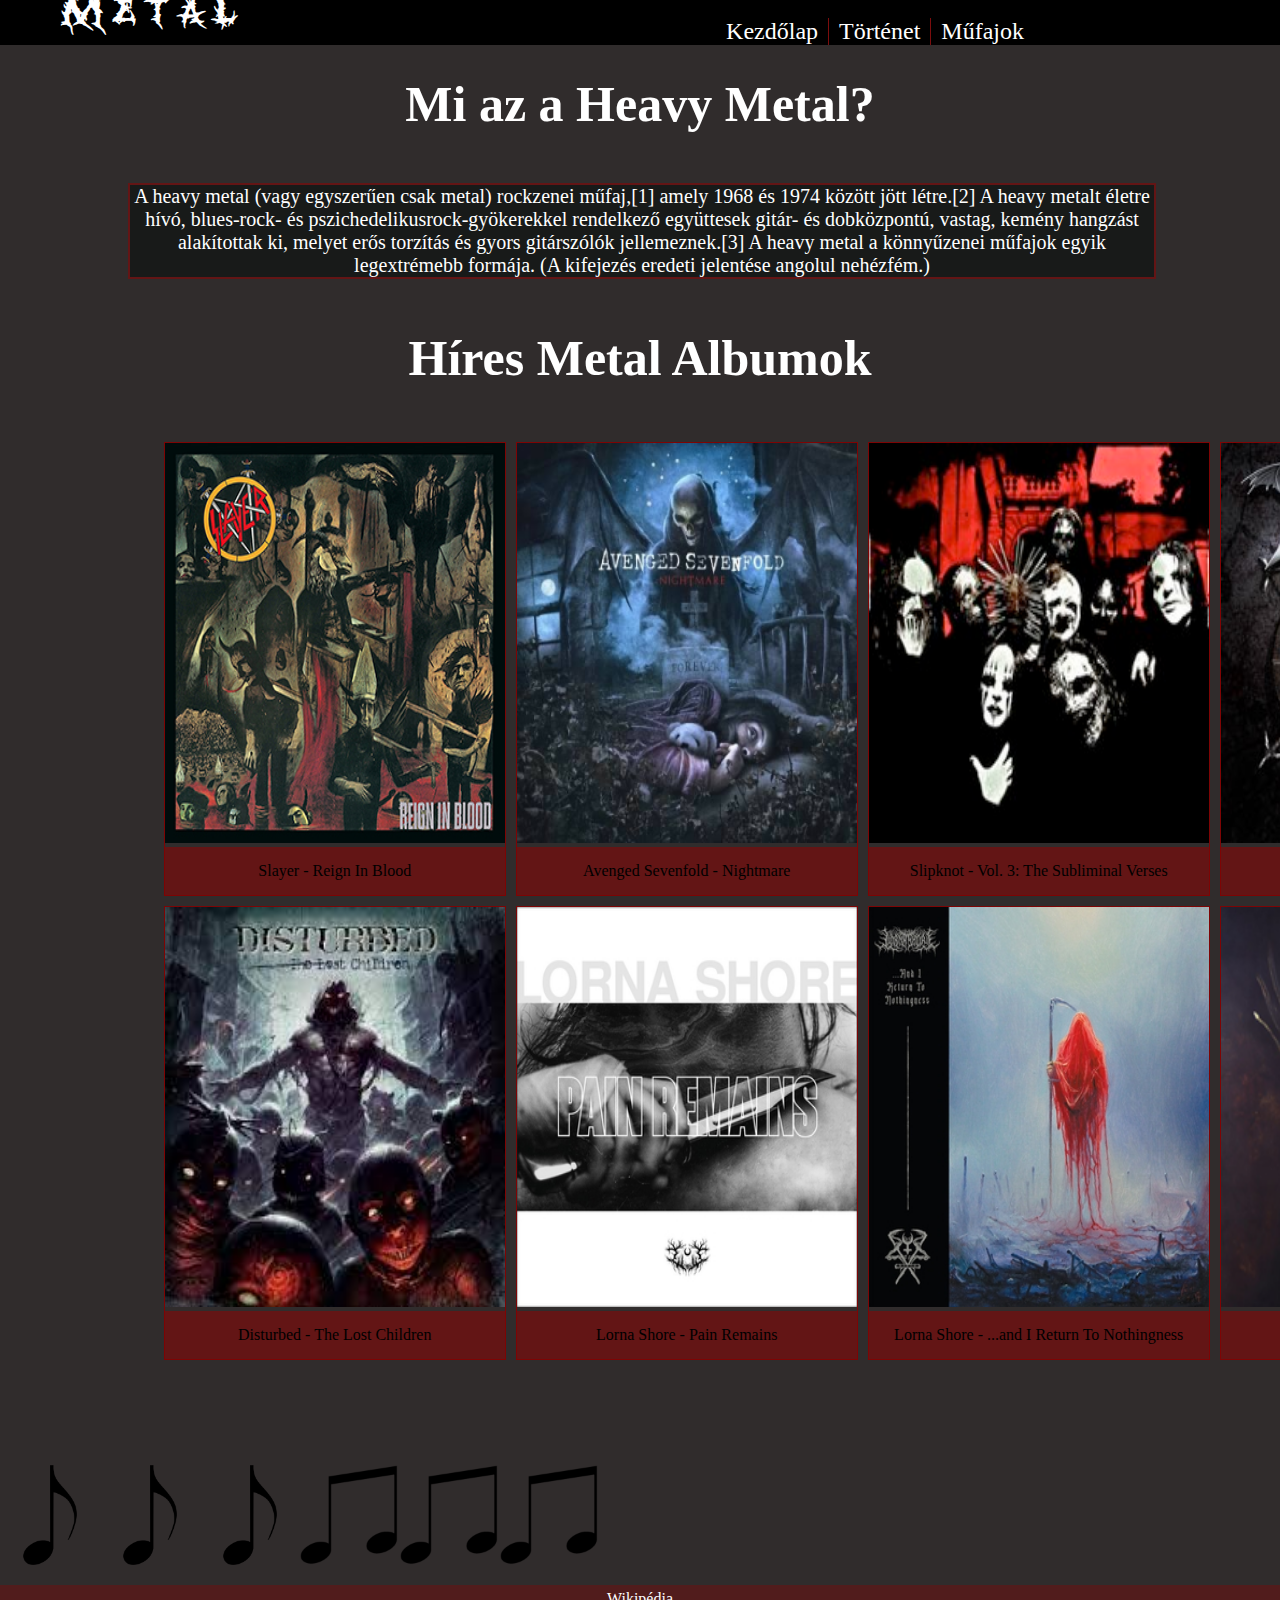
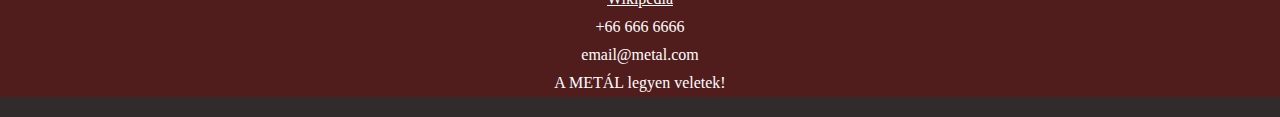
<file: index.html>
<!DOCTYPE html>
<html lang="en">
<head>
    <meta charset="UTF-8">
    <meta name="viewport" content="width=device-width, initial-scale=1.0">
    <title>Kezdőlap</title>
    <link rel="stylesheet" href="style.css">
</head>
<body>
    
        <nav>
            <h1>M e t a l</h1>
            <ul>
                <li class="menu-item"><a href="index.html">Kezdőlap</a></li>
                <li class="menu-item"><a href="story.html">Történet</a></li>
                <li class="menu-item dropdown-menu-parent">
                    <a href="genres.html">Műfajok</a>
                    <div class="off-hover-protection"></div>
                    <ul class="dropdown-menu">
                      <li class="dropdown-menu-item"><a href="genres.html#hm">Heavy Metal</a></li>
                      <li class="dropdown-menu-item"><a href="genres.html#tm">Trash Metal</a></li>
                      <li class="dropdown-menu-item"><a href="genres.html#dm">Death Metal</a></li>
                      <li class="dropdown-menu-item"><a href="genres.html#bm">Black Metal</a></li>
                    </ul>
                </li>
            </ul>
        </nav>

    
       <div class="container">
          <section class="main-page">

            <h1 class="title-big" id="kell-margin">Mi az a Heavy Metal?</h1>
    
            <p class="desc">A heavy metal (vagy egyszerűen csak metal) rockzenei műfaj,[1] amely 1968 és 1974 között jött létre.[2] A heavy metalt életre hívó, blues-rock- és pszichedelikusrock-gyökerekkel rendelkező együttesek gitár- és dobközpontú, vastag, kemény hangzást alakítottak ki, melyet erős torzítás és gyors gitárszólók jellemeznek.[3] A heavy metal a könnyűzenei műfajok egyik legextrémebb formája. (A kifejezés eredeti jelentése angolul nehézfém.)</p>
    
    
            <h1 class="title-big">Híres Metal Albumok</h1>
    
            <div class="gallery-p">
              <div class="gallery">
                <a target="_blank" href="img_5terre.jpg">
                  <img src="imgs/Reign_in_blood.jpg" alt="" width="500" height="500">
                </a>
                <div class="desc">Slayer - Reign In Blood</div>
              </div>
              
              <div class="gallery">
                <a target="_blank" href="">
                  <img src="imgs/Avenged_Sevenfold_-_Nightmare.png" alt="" width="500" height="500">
                </a>
                <div class="desc">Avenged Sevenfold - Nightmare</div>
              </div>
              
              <div class="gallery">
                <a target="_blank" href="https://hu.wikipedia.org/wiki/Heavy_metal">
                  <img src="imgs/Slipknot_-_Vol._3-_(The_Subliminal_Verses)_Special_Edition.jpg" alt="" width="500" height="500">
                </a>
                <div class="desc">Slipknot - Vol. 3: The Subliminal Verses</div>
              </div>
              
              <div class="gallery">
                <a target="_blank" href="https://hu.wikipedia.org/wiki/Heavy_metal">
                  <img src="imgs/Df-inhuman-cover250.jpg" alt="" width="500" height="500">
                </a>
                <div class="desc">Dragonforce - Inhuman Rampage</div>
              </div>
            </div>

            <div class="gallery-p">
              <div class="gallery">
                <a target="_blank" href="https://hu.wikipedia.org/wiki/Heavy_metal">
                  <img src="imgs/lost ch.jpg" alt="" width="500" height="500">
                </a>
                <div class="desc">Disturbed - The Lost Children</div>
              </div>
              
              <div class="gallery">
                <a target="_blank" href="https://hu.wikipedia.org/wiki/Heavy_metal">
                  <img src="imgs/LornaShorePainRemains.jpg" alt="" width="500" height="500">
                </a>
                <div class="desc">Lorna Shore - Pain Remains</div>
              </div>
              
              <div class="gallery">
                <a target="_blank" href="https://hu.wikipedia.org/wiki/Heavy_metal">
                  <img src="imgs/LornaShoreAIRTN.jpg" alt="" width="500" height="500">
                </a>
                <div class="desc">Lorna Shore - ...and I Return To Nothingness</div>
              </div>
              
              <div class="gallery">
                <a target="_blank" href="https://hu.wikipedia.org/wiki/Heavy_metal">
                  <img src="imgs/BehemothTheSatanist.png" alt="" width="500" height="500">
                </a>
                <div class="desc">Behemoth - The Satanist</div>
              </div>
            </div>
            
            <div class="clear"></div>
          </section>
       </div>

       <footer>
        <img src="imgs/note-1.png" alt="" class="note" id="note-1">
        <img src="imgs/note-1.png" alt="" class="note" id="note-2">
        <img src="imgs/note-1.png" alt="" class="note" id="note-3">
        <img src="imgs/note-2.png" alt="" class="note" id="note-4">
        <img src="imgs/note-2.png" alt="" class="note" id="note-5">
        <img src="imgs/note-2.png" alt="" class="note" id="note-6">
        <div class="clear"></div>

        <div class="footer-txts">
            <p><a href="https://hu.wikipedia.org/wiki/Heavy_metal">Wikipédia</a></p>
            <p>+66 666 6666</p>
            <p>email@metal.com</p>
            <p>A METÁL legyen veletek!</p>
        </div>

       </footer>
    
</body>
</html>
</file>
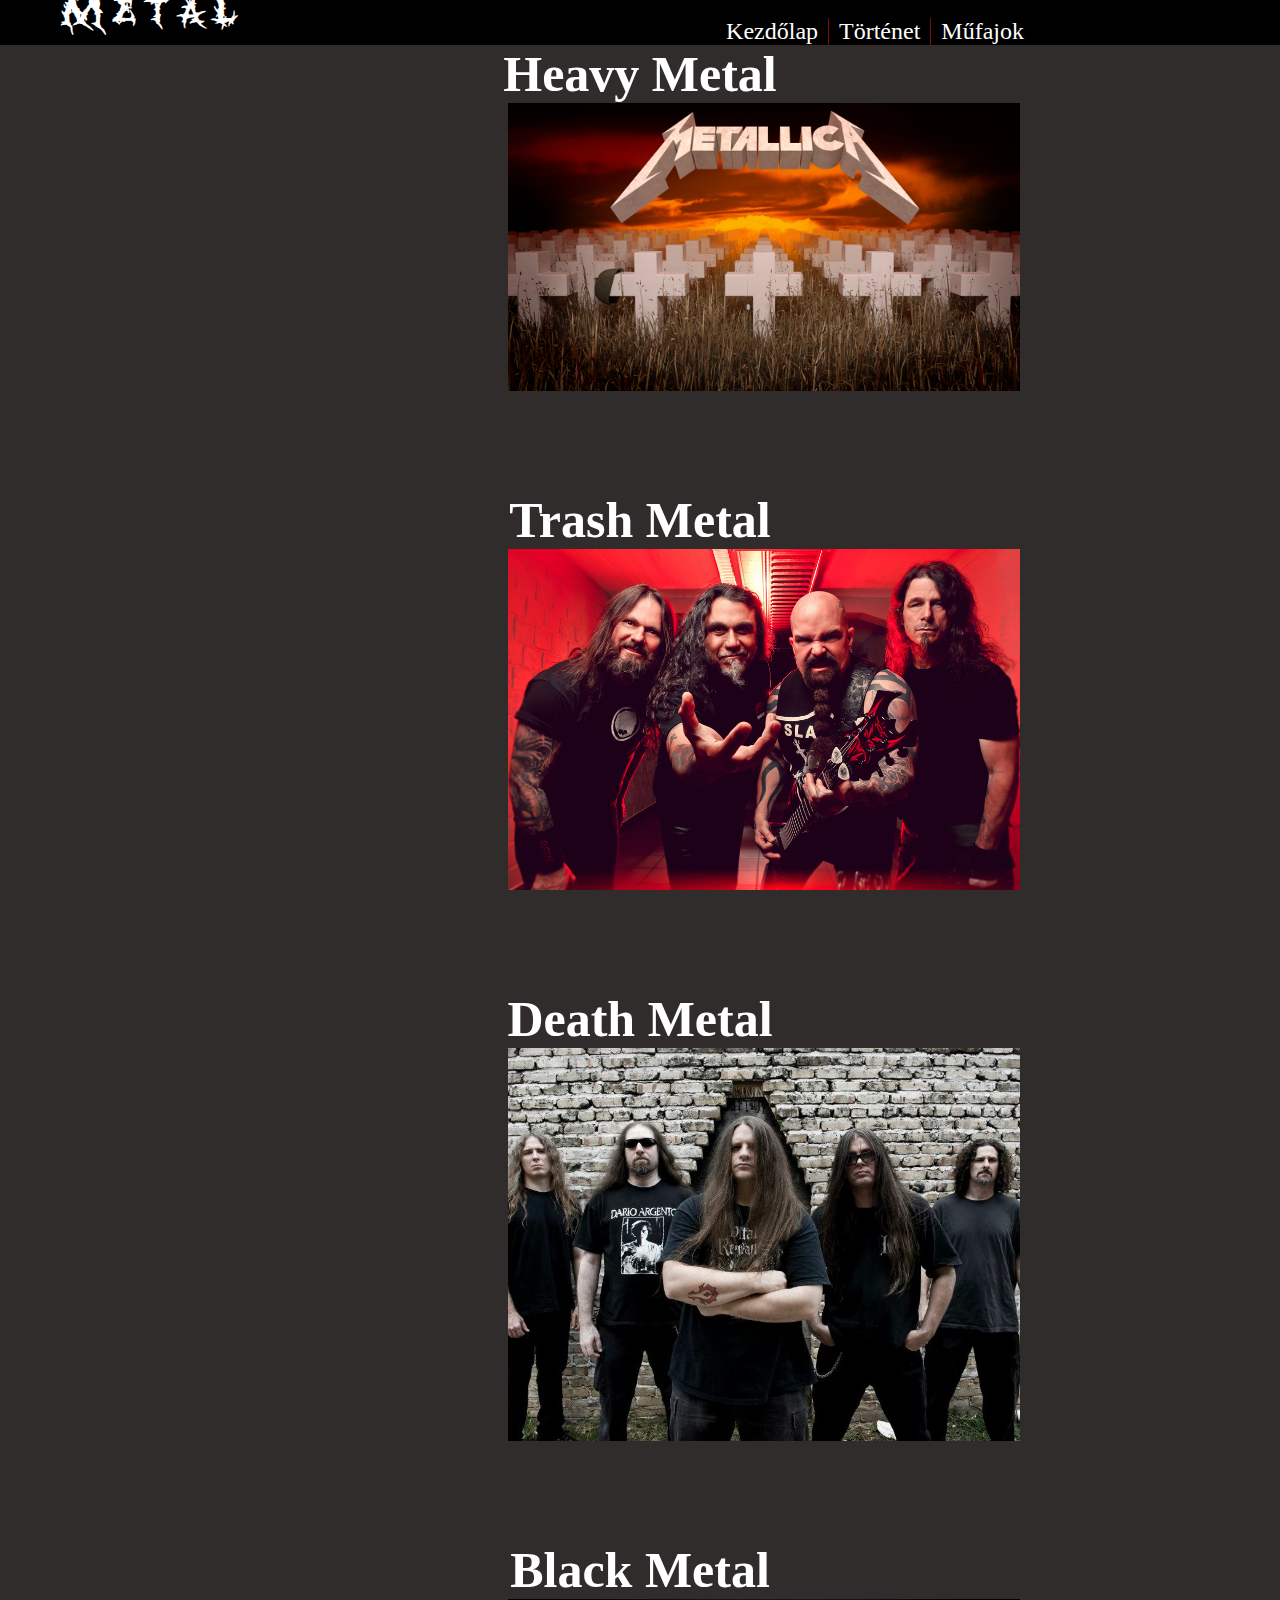
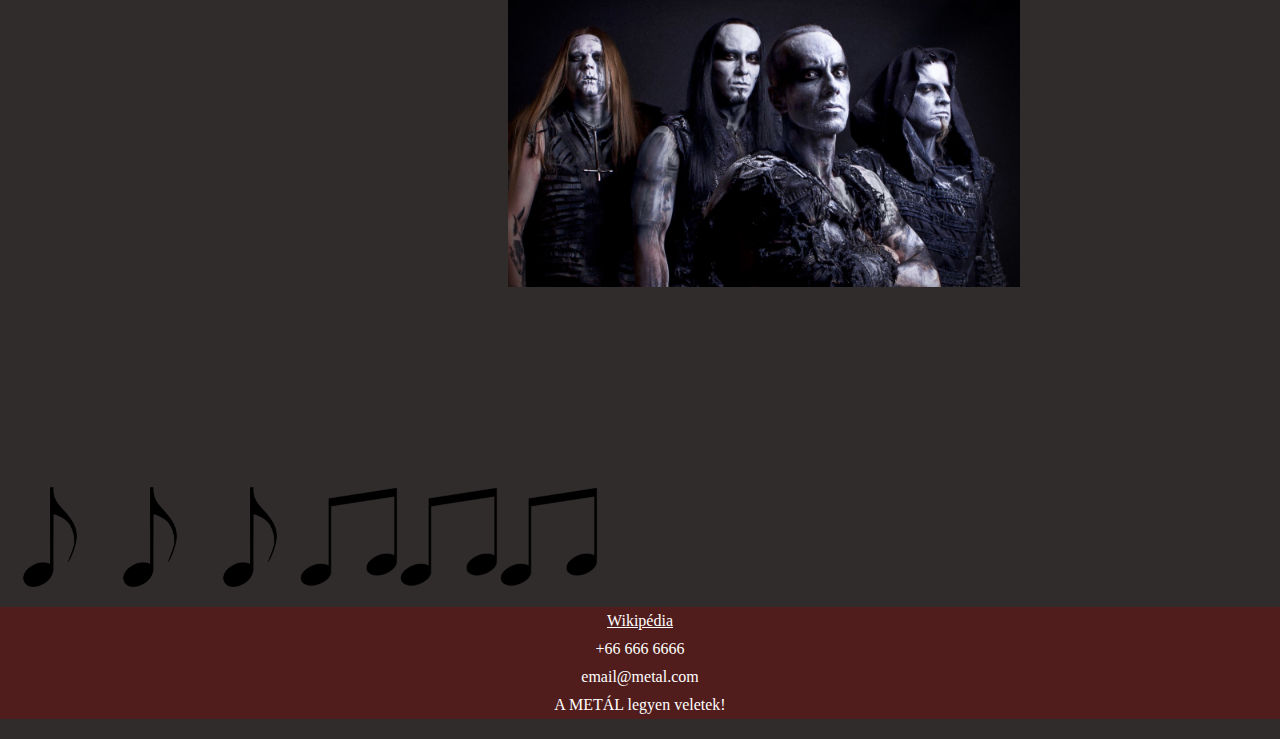
<file: genres.html>
<!DOCTYPE html>
<html lang="en">
<head>
    <meta charset="UTF-8">
    <meta name="viewport" content="width=device-width, initial-scale=1.0">
    <title>Kezdőlap</title>
    <link rel="stylesheet" href="style.css">
</head>
<body>
    
        <nav>
            <h1>M e t a l</h1>
            <ul>
                <li class="menu-item"><a href="index.html">Kezdőlap</a></li>
                <li class="menu-item"><a href="story.html">Történet</a></li>
                <li class="menu-item dropdown-menu-parent">
                    <a href="">Műfajok</a>
                    <div class="off-hover-protection"></div>
                    <ul class="dropdown-menu">
                        <li class="dropdown-menu-item"><a href="genres.html#hm">Heavy Metal</a></li>
                        <li class="dropdown-menu-item"><a href="genres.html#tm">Trash Metal</a></li>
                        <li class="dropdown-menu-item"><a href="genres.html#dm">Death Metal</a></li>
                        <li class="dropdown-menu-item"><a href="genres.html#bm">Black Metal</a></li>
                    </ul>
                </li>
            </ul>
        </nav>

        
       <div class="container">
        
        
                    <a name="hm"></a> 
                    <h1 class="title-big">Heavy Metal</h1>
                    <div class="overlay-container">
                        
                        <img src="imgs/metllica_masterofpuppets1_1.png" alt="" class="img-hover-overlay">
                            <div class="img-overlay">
                                <div class="img-text">A heavy metal tipikus jellemzői a gitár és dob uralta hangzás, az erős ritmusok, a komolyzenei, blues vagy szimfonikus stílus. Mindamellett, a heavy metal különböző ágai saját stilisztikai variációkkal rendelkeznek, melyek gyakran mellőzik, vagy módosítják ezeket a jellemzőket. Egy heavy metal együttesben a dobos, basszusgitáros, ritmusgitáros, szólógitáros és énekes – aki valamelyik hangszeren is játszhat – a legjellemzőbb felállás.[7] .</div>
                                </div>
                            </div>

                
    
                            <a name="tm"></a>                 
                    <h1 class="title-big">Trash Metal</h1>
                    <div class="overlay-container">
                        
                        <img src="imgs/SLAYER.jpg" alt="" class="img-hover-overlay">
                            <div class="img-overlay">
                                <div class="img-text">Legegyszerűbb megközelítésben a hardcore punk és a heavy metal keveréke, de a műfaj nehezen kategorizálható. Ami többé-kevésbé általánosan jellemzi a műfajt, az a gyors sebesség, viszonylag egyszerű dalképletek, ám technikás gitárriffek a power akkordok (kvint) szinte kizárólagos használatával, a „palm muting” technika gyakori alkalmazása, nyers hangzás, agresszív ének (sokszor üvöltés), technikás, intenzív dobmunka, a duplalábgép/duplázó sűrű használata, valamint a gyakori tempó és ritmusváltások, és a műfaj nevét is adó tört ritmusok gyakori alkalmazása.</div>
                                </div>
                            </div>

                
    
                            <a name="dm"></a> 
                    <h1 class="title-big">Death Metal</h1>
                    <div class="overlay-container">
                        
                        <img src="imgs/CANNIBAL CORPSE.jpg" alt="" class="img-hover-overlay">
                            <div class="img-overlay">
                                <div class="img-text">A death metal a heavy metal zene extrém alműfaja. Jellemzően erősen torzított és alacsony hangolású gitárokat használ, amelyeket olyan technikákkal játszanak, mint a tenyérnémítás és a tremolo picking; mély morgó ének; agresszív, erőteljes dobolás, dupla rúgás és blast beat technikákkal; moll hangok vagy atonalitás; hirtelen tempó-, billentyű- és időjel-változások; és kromatikus akkordmenetek. A death metal lírai témái között szerepelhet a slasher film stílusú erőszak,[3] a politikai konfliktus, a vallás, a természet, a filozófia, az igazi krimi és a sci-fi.</div>
                                </div>
                            </div>

                
    
                            <a name="bm"></a> 
                    <h1 class="title-big">Black Metal</h1>
                    <div class="overlay-container">
                        
                        <img src="imgs/behemoth-bend-2017.jpg" alt="" class="img-hover-overlay">
                            <div class="img-overlay">
                                <div class="img-text">A black metal a metálzene egyik alstílusa. Jellemzői a gyors tempó, a károgó ének, az erősen torzított gitárok és ezek gyors pengetése (tremoló pengetés), a szándékosan rossz hangzás (necro-sound), a minimalizmus és akár a disszonancia is, és a hangulatra, atmoszférára helyezett hangsúly. Az előadók gyakran használnak hullasminket (corpsepaint) és művészneveket.</div>
                                </div>
                            </div>

                
        

           
        </div>

       <footer>
        <img src="imgs/note-1.png" alt="" class="note" id="note-1">
        <img src="imgs/note-1.png" alt="" class="note" id="note-2">
        <img src="imgs/note-1.png" alt="" class="note" id="note-3">
        <img src="imgs/note-2.png" alt="" class="note" id="note-4">
        <img src="imgs/note-2.png" alt="" class="note" id="note-5">
        <img src="imgs/note-2.png" alt="" class="note" id="note-6">
        <div class="clear"></div>

        <div class="footer-txts">
            <p><a href="https://hu.wikipedia.org/wiki/Heavy_metal">Wikipédia</a></p>
            <p>+66 666 6666</p>
            <p>email@metal.com</p>
            <p>A METÁL legyen veletek!</p>
        </div>

       </footer>
    
</body>
</html>
</file>
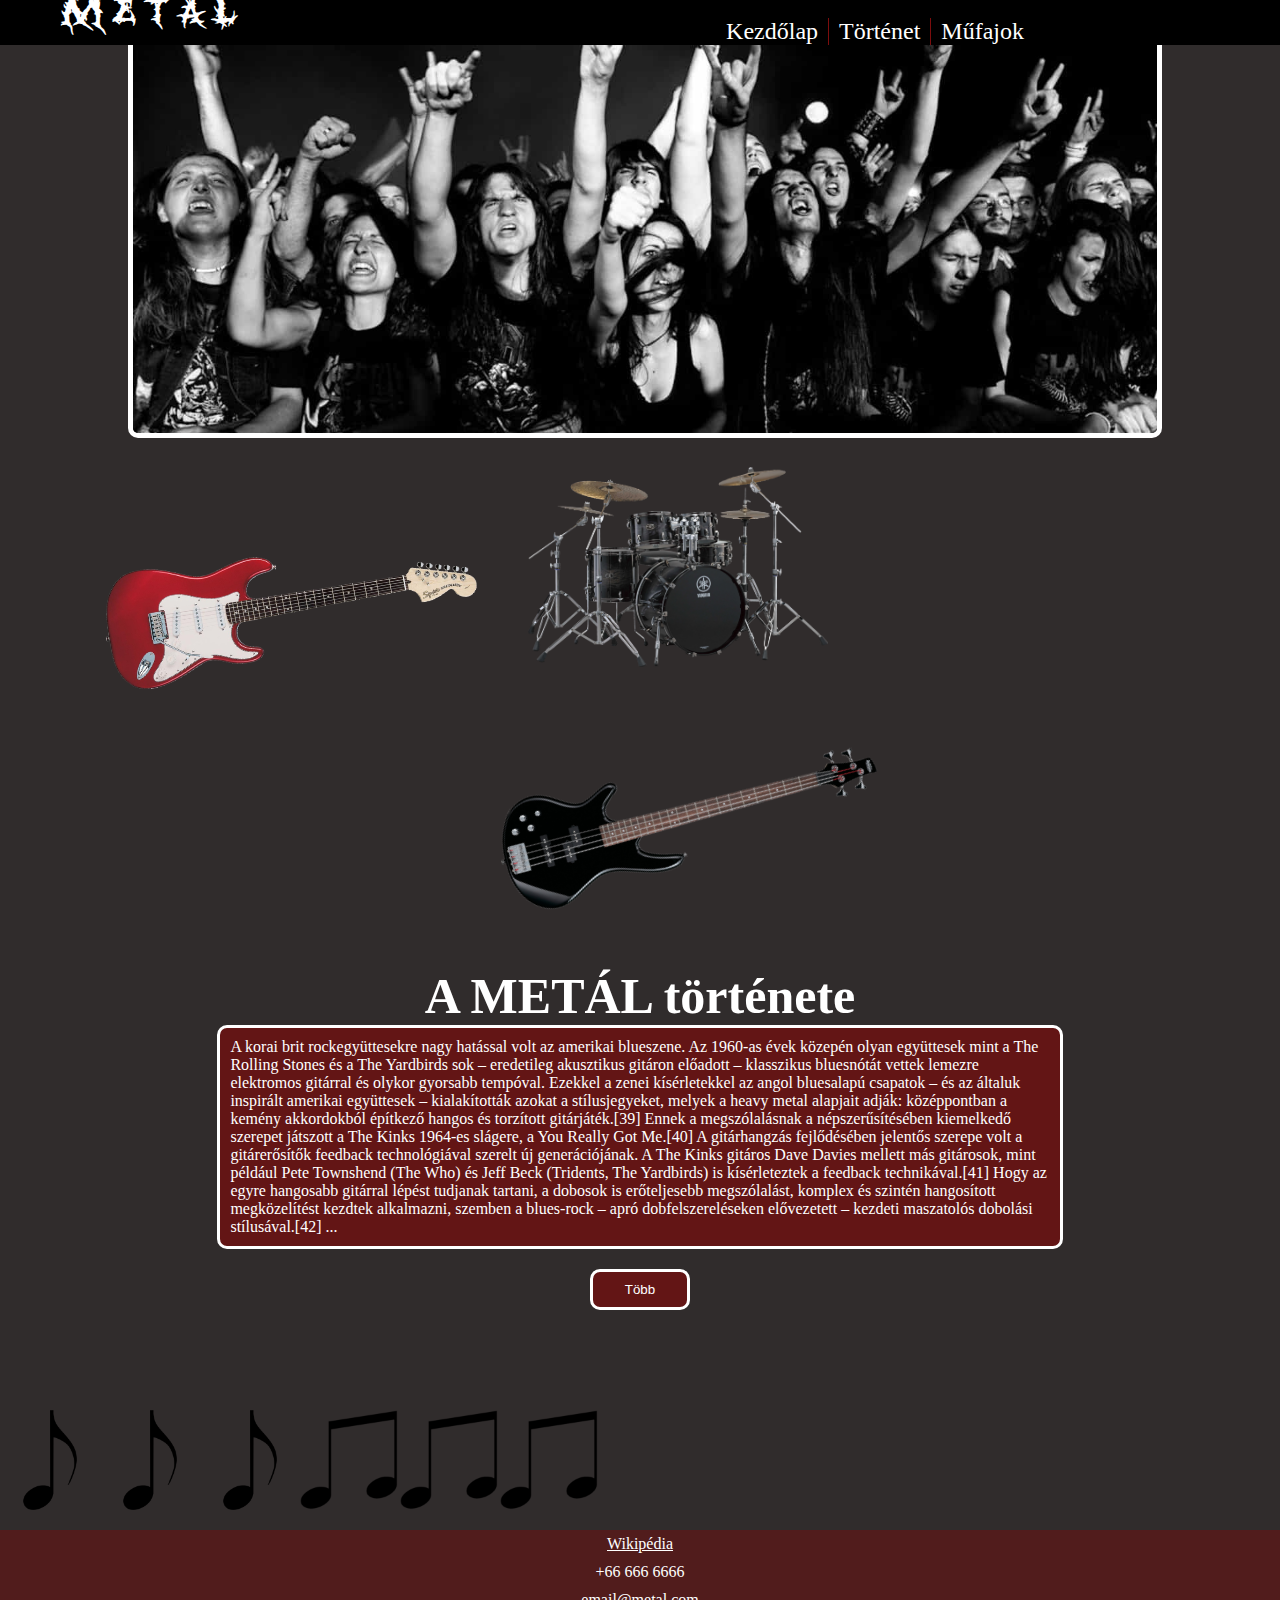
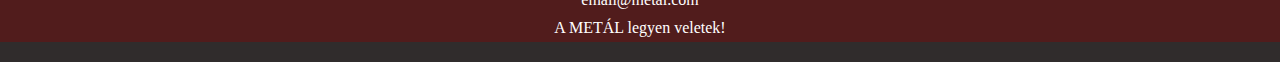
<file: story.html>
<!DOCTYPE html>
<html lang="en">
<head>
    <meta charset="UTF-8">
    <meta name="viewport" content="width=device-width, initial-scale=1.0">
    <title>Kezdőlap</title>
    <link rel="stylesheet" href="style.css">
</head>
<body>
    
        <nav>
            <h1>M e t a l</h1>
            <ul>
                <li class="menu-item"><a href="index.html">Kezdőlap</a></li>
                <li class="menu-item"><a href="story.html">Történet</a></li>
                <li class="menu-item dropdown-menu-parent">
                    <a href="genres.html">Műfajok</a>
                    <div class="off-hover-protection"></div>
                    <ul class="dropdown-menu">
                        <li class="dropdown-menu-item"><a href="genres.html#hm">Heavy Metal</a></li>
                        <li class="dropdown-menu-item"><a href="genres.html#tm">Trash Metal</a></li>
                        <li class="dropdown-menu-item"><a href="genres.html#dm">Death Metal</a></li>
                        <li class="dropdown-menu-item"><a href="genres.html#bm">Black Metal</a></li>
                    </ul>
                </li>
            </ul>
        </nav>

    
       <div class="container">
            <img class="wide-img-story" src="imgs/emberek.jpg" alt="">

            <div class="inst-holder">
                <img src="imgs/guitar.png" alt="" id="guitar-img" class="inst-img">

                <img src="imgs/drums.png" alt="" id="drums-img" class="inst-img">

                <img src="imgs/bass.png" alt="" id="bass-guitar-img" class="inst-img">
            </div>
            <div class="clear"></div>

            

            <h1 class="title-big">A METÁL története</h1>

            <div class="story-desc">
                <p>
                    A korai brit rockegyüttesekre nagy hatással volt az amerikai blueszene. Az 1960-as évek közepén olyan együttesek mint a The Rolling Stones és a The Yardbirds sok – eredetileg akusztikus gitáron előadott – klasszikus bluesnótát vettek lemezre elektromos gitárral és olykor gyorsabb tempóval. Ezekkel a zenei kísérletekkel az angol bluesalapú csapatok – és az általuk inspirált amerikai együttesek – kialakították azokat a stílusjegyeket, melyek a heavy metal alapjait adják: középpontban a kemény akkordokból építkező hangos és torzított gitárjáték.[39] Ennek a megszólalásnak a népszerűsítésében kiemelkedő szerepet játszott a The Kinks 1964-es slágere, a You Really Got Me.[40] A gitárhangzás fejlődésében jelentős szerepe volt a gitárerősítők feedback technológiával szerelt új generációjának. A The Kinks gitáros Dave Davies mellett más gitárosok, mint például Pete Townshend (The Who) és Jeff Beck (Tridents, The Yardbirds) is kísérleteztek a feedback technikával.[41] Hogy az egyre hangosabb gitárral lépést tudjanak tartani, a dobosok is erőteljesebb megszólalást, komplex és szintén hangosított megközelítést kezdtek alkalmazni, szemben a blues-rock – apró dobfelszereléseken elővezetett – kezdeti maszatolós dobolási stílusával.[42] <span id="dots">...</span><span id="more"> Az énekesek is hasonlóan módosították technikájukat és erősítőkön keresztül növelték önbizalmukat, gyakran stílusosabb és drámaibb előadásmóddal kísérve. A puszta hangerő tekintetében – főképp az élő koncertek esetén – a The Who „minél-nagyobb-és-hangosabb-Marshall-falakat”-megközelítése volt az irányadó.[43] Az erősítő- és felvételi technika egyidejű fejlődésével lehetőség nyílt ennek a súlyosabb megszólalásnak a sikeres lemezre préselésére is. A blues-rock és a pszichedelikus rock összeházasítása képezte a heavy metal igazi alapját.[44] A műfajok összeolvasztásának egyik legnagyobb hatású együttese a Cream trió volt, akik masszív, súlyos hangzást alakítottak ki a gitáros Eric Clapton és a basszusgitáros Jack Bruce közti uniszónó riffeléssel és Ginger Baker dupla lábdobjával.[45] Első két nagylemezüket – Fresh Cream (1966) és Disraeli Gears (1967) – az eljövendő műfaj alapvető prototípusaként tisztelik. A Jimi Hendrix Experience bemutatkozó albuma, az Are You Experienced? (1967) szintén nagy hatású volt. Hendrix virtuóz technikáját sok metálgitáros igyekezett később felülmúlni, és az album legsikeresebb dalát, a Purple Haze-t néhányan az első heavy metal slágerként aposztrofálják.[39]</span>
                </p>

                
            </div>
            <button onclick="myFunction()" id="myBtn">Több</button>




       </div>



       <footer>
        <img src="imgs/note-1.png" alt="" class="note" id="note-1">
        <img src="imgs/note-1.png" alt="" class="note" id="note-2">
        <img src="imgs/note-1.png" alt="" class="note" id="note-3">
        <img src="imgs/note-2.png" alt="" class="note" id="note-4">
        <img src="imgs/note-2.png" alt="" class="note" id="note-5">
        <img src="imgs/note-2.png" alt="" class="note" id="note-6">
        <div class="clear"></div>

        <div class="footer-txts">
            <p><a href="https://hu.wikipedia.org/wiki/Heavy_metal">Wikipédia</a></p>
            <p>+66 666 6666</p>
            <p>email@metal.com</p>
            <p>A METÁL legyen veletek!</p>
        </div>

       </footer>
    <script>
        function myFunction() {
            var dots = document.getElementById("dots");
            var moreText = document.getElementById("more");
            var btnText = document.getElementById("myBtn");

            if (dots.style.display === "none") {
                dots.style.display = "inline";
                btnText.innerHTML = "Több";
                moreText.style.display = "none";
            } else {
                dots.style.display = "none";
                btnText.innerHTML = "Kevesebb";
                moreText.style.display = "inline";
            }
        }
    </script>
</body>
</html>
</file>
<file: style.css>
* {
    margin: 0;
    padding: 0;
    border: 0;
}

.clear {
    clear: both;
}

@font-face {
    font-family: myFirstFont;
    src: url('font-styles/Faceless-K7wel.ttf');
}

@keyframes growDown {
    0% {
        transform: scaleY(0)
    }
    80% {
        transform: scaleY(1.1)
    }
    100% {
        transform: scaleY(1)
    }
}


body {
    background-color: rgb(48, 44, 44);
}

div.container {
    width: 80%;
    margin: 0 auto;
    
   
}

nav {
    overflow: auto;
    background-color: rgb(0, 0, 0);
}

nav a {
    text-decoration: none;
    color: white;
    transition: 0.4s ease-in-out;
}

nav h1 {
    float: left;
    margin: 0 0 0 5%;
    font-family: myFirstFont;
    color: white;
    font-size: 2rem;
}

nav ul {
    list-style-type: none;
    float: right;
    margin: 17.5px 20% 0 0;
}

nav ul li.menu-item {
    float: left;
    /* margin: 0 5px 0 5px; */
    padding: 0px 10px 0 10px;
    border-right: solid 1.5px rgb(124, 13, 13);
    font-size: 1.5rem;
    color: rgb(255, 255, 255);
}

nav ul li.menu-item a:hover{
    color: rgb(126, 4, 4);
    cursor: pointer;
}




nav ul li.menu-item:first-child {
    padding-left: 0;
}

nav ul li.menu-item:last-child {
    border: none;
    padding-right: 0;
}



nav ul li.dropdown-menu-parent ul.dropdown-menu {
    display: none;
    position: absolute;
    animation: growDown 400ms ease-in-out forwards;
    transform-origin: top center;
    width: 500px;;
    
}



nav ul li.dropdown-menu-parent:hover ul.dropdown-menu {
    display: block;
}

.off-hover-protection {
    position: absolute;
    width: 82.66px;
    height: 17.5px;
}


section.main-page {
    /* float: none;
    margin-left: calc(50% - 824px) ; */
}

div.gallery-p {
    margin: 50px auto;
    width: 1648px;
    display: block;
    float: none;
    margin-left: 3% ;
}

div.gallery {
    margin: 5px;
    border: 1px solid rgb(126, 4, 4);
    float: left;
    width: 340px;
    
  }
  
  div.gallery:hover {
    border: 1px solid black;
  }
  
  div.gallery img {
    width: 100%;
    height: 400px;
    transition: 0.6s ease-in-out;
  }
  
div.gallery img:hover {
    rotate: 1 0 0 -20deg;
    box-shadow: 10px 5px 5px black;
}

div.desc {
    padding: 15px;
    text-align: center;
    background-color: rgb(99, 21, 21);
  }


h1.title-big {
    font-size: 50px;
    color: white;
    text-align: center;
}

#kell-margin {
    margin-top: 30px;
}



section.main-page p.desc {
    margin: 50px auto 50px auto;
    background-color: rgb(24, 26, 25);
    width: 100%;
    text-align: center;
    color: rgb(255, 255, 255);
    border: solid 2px rgb(99, 21, 21);
    font-size: 20px;
    
}


img.wide-img-story {
    width: 100%;
    border-left: solid 5px white;
    border-bottom: solid 5px white;
    border-right: solid 5px white;
    border-bottom-left-radius: 10px;
    border-bottom-right-radius: 10px;
    margin-bottom: 25px;
}


div.inst-holder {
    width: fit-content;
    margin: 0 auto 50px auto;
}

img#guitar-img {
    width: 300px;
    rotate: 35deg;
    animation: guitar 0.1s infinite;
}

img#bass-guitar-img {
    width: 300px;
    rotate: 120deg;
    animation: guitar 0.2s infinite;
}

img#drums-img {
    width: 300px;
    animation: drums 0.2s infinite;
}

img.inst-img {
    margin-right: 100px;
    float: left ;
    overflow: auto;
}

img.inst-img:last-child {
    margin-left: 0;
}

@keyframes guitar {
    from {transform: rotate(0deg);}
    to {transform: rotate(10deg);}
}

@keyframes drums {
    from {transform: scale(1);}
    to {transform: scale(1.1);}
}


div.story-desc {
    background-color: rgb(99, 21, 21);
    color: white;
    width: 80%;
    margin: 0 auto;
    padding: 1%;
    border: solid 3px white;
    border-radius: 10px;
}

span#more {
    display: none;
    transition: 1s;
}


button#myBtn {
    margin-left: calc(50% - 50px);
    margin-top: 20px;
    text-align: center;
    width: 100px;
    background-color: rgb(99, 21, 21);
    padding: 10px;
    color: white;
    border: solid 3px white;
    border-radius: 10px;
    transition: 0.5s;
}

button#myBtn:hover {
    background-color: white;
    font-weight: bold;
    color: rgb(99, 21, 21);
    border: solid 3px rgb(99, 21, 21);
}


.overlay-container {
    position: relative;
    width: 50%;
    margin-left: 380px;
    margin-bottom: 100px;
}

.img-hover-overlay {
    display: block;
    width: 100%;
    
  }
  
.img-overlay {
    position: absolute;
    top: 0;
    bottom: 0;
    left: 0;
    right: 0;
    height: 100%;
    width: 100%;
    opacity: 0;
    transition: .5s ease;
    background-color: rgba(99, 21, 21, 0.671);
  }
  
  .overlay-container:hover .img-overlay {
    opacity: 1;
  }
  
.img-text {
    color: white;
    font-size: 20px;
    position: absolute;
    top: 50%;
    left: 50%;
    -webkit-transform: translate(-50%, -50%);
    -ms-transform: translate(-50%, -50%);
    transform: translate(-50%, -50%);
    /* text-align: center; */
    text-align: justify;
  }

.title-genre {
    width: fit-content;
}


@media screen and (max-width: 1450px) {
    .img-text {
        font-size: 15px;
    }
}

@keyframes cowmove{
    0% {
      transform: translateX(0px) rotateY(0deg);
    }
    49% {
      transform: translateX(1220px) rotateY(0deg);
    }
    50% {
      transform: translateX(1220px) rotateY(360deg);
    }
    100% {
      transform: translateX(0px) rotateY(360deg);
    }
}

.note {
    /* margin-left: calc(50% - 50px); */
    width: 100px;
    float: left;
    margin-top: 100px;
    
}

#note-1 {
    animation: cowmove 5s infinite;
}

#note-2 {
    animation: cowmove 4s infinite;
}

#note-3 {
    animation: cowmove 5s infinite;
}

#note-4 {
    animation: cowmove 4s infinite;
}

#note-5 {
    animation: cowmove 5s infinite;
}

#note-6 {
    animation: cowmove 4s infinite;
}

footer p {
    text-align: center;
    background-color: rgba(99, 21, 21, 0.671);
    color: white;
    padding: 5px 0 5px 0;
}

footer a {
    text-decoration: underline;
    color: white;
}

.footer-txts {
    margin: 20px 0 20px 0;
}
</file>
